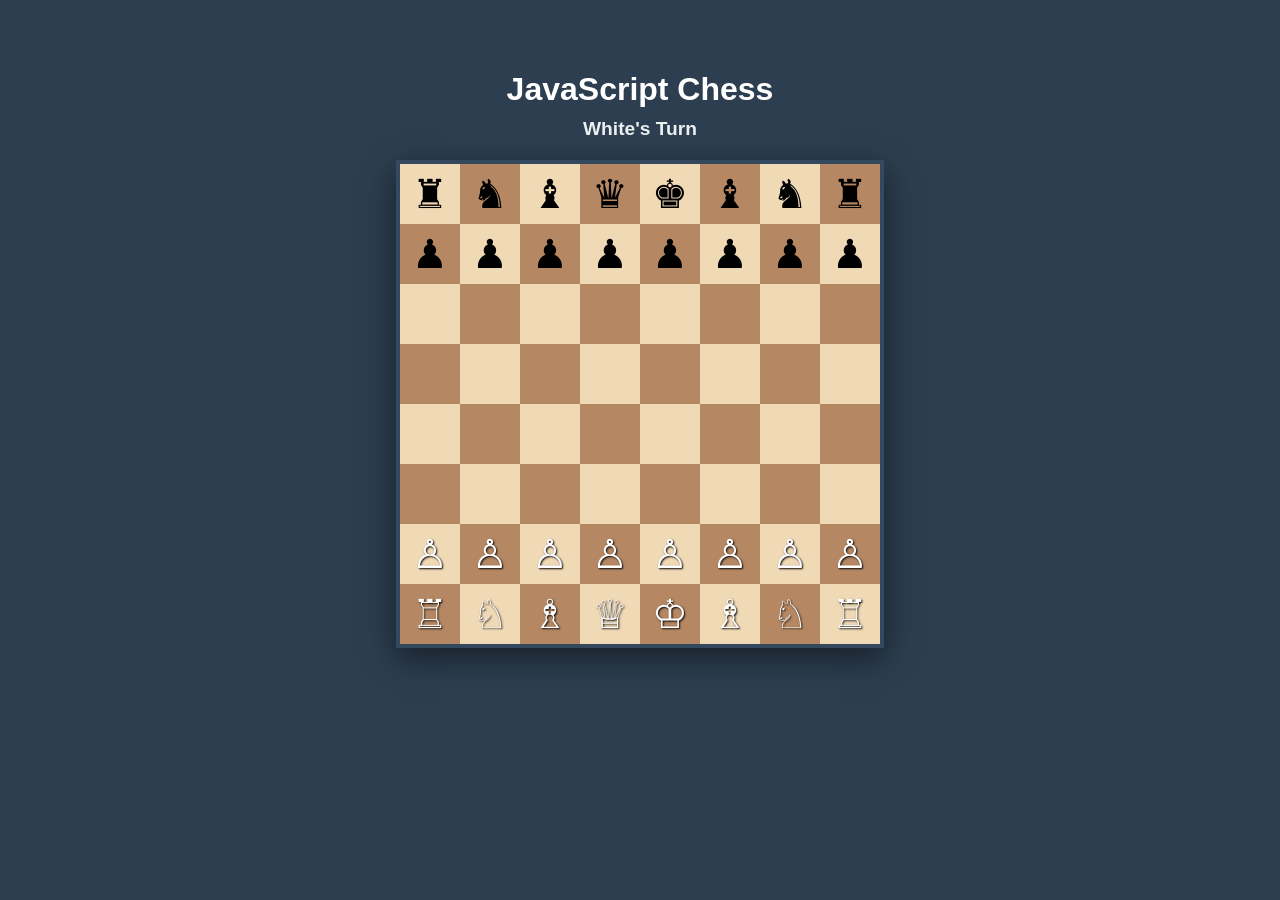
<file: k8s-chess-app/index.html>
<!DOCTYPE html>
<html lang="en">
<head>
    <meta charset="UTF-8">
    <meta name="viewport" content="width=device-width, initial-scale=1.0">
    <title>JavaScript Chess</title>
    <style>
        body {
            font-family: 'Segoe UI', Tahoma, Geneva, Verdana, sans-serif;
            display: flex;
            flex-direction: column;
            align-items: center;
            background-color: #2c3e50;
            color: white;
            margin-top: 50px;
        }

        h1 {
            margin-bottom: 10px;
        }

        #status {
            font-size: 1.2rem;
            margin-bottom: 20px;
            font-weight: bold;
            color: #ecf0f1;
        }

        #board {
            display: grid;
            grid-template-columns: repeat(8, 60px);
            grid-template-rows: repeat(8, 60px);
            border: 4px solid #34495e;
            box-shadow: 0 10px 30px rgba(0, 0, 0, 0.5);
        }

        .square {
            width: 60px;
            height: 60px;
            display: flex;
            justify-content: center;
            align-items: center;
            font-size: 40px;
            cursor: pointer;
            user-select: none;
        }

        .light {
            background-color: #f0d9b5;
        }

        .dark {
            background-color: #b58863;
        }

        .selected {
            background-color: #baca2b !important;
        }

        .highlight {
            position: relative;
        }

        .highlight::after {
            content: '';
            position: absolute;
            width: 15px;
            height: 15px;
            background-color: rgba(0, 0, 0, 0.2);
            border-radius: 50%;
        }

        .white-piece { color: #fff; text-shadow: 1px 1px 2px #000; }
        .black-piece { color: #000; }

        @media (max-width: 600px) {
            #board {
                grid-template-columns: repeat(8, 45px);
                grid-template-rows: repeat(8, 45px);
            }
            .square {
                width: 45px;
                height: 45px;
                font-size: 30px;
            }
        }
    </style>
</head>
<body>

    <h1>JavaScript Chess</h1>
    <div id="status">White's Turn</div>
    <div id="board"></div>

    <script>
        const BOARD_SIZE = 8;
        let board = [];
        let currentPlayer = 'white';
        let selectedSquare = null;

        // Unicode chess pieces
        const PIECES = {
            'K': '♔', 'Q': '♕', 'R': '♖', 'B': '♗', 'N': '♘', 'P': '♙', // White
            'k': '♚', 'q': '♛', 'r': '♜', 'b': '♝', 'n': '♞', 'p': '♟'  // Black
        };

        const INITIAL_BOARD = [
            ['r', 'n', 'b', 'q', 'k', 'b', 'n', 'r'],
            ['p', 'p', 'p', 'p', 'p', 'p', 'p', 'p'],
            ['', '', '', '', '', '', '', ''],
            ['', '', '', '', '', '', '', ''],
            ['', '', '', '', '', '', '', ''],
            ['', '', '', '', '', '', '', ''],
            ['P', 'P', 'P', 'P', 'P', 'P', 'P', 'P'],
            ['R', 'N', 'B', 'Q', 'K', 'B', 'N', 'R']
        ];

        function initGame() {
            // Deep copy initial board
            board = INITIAL_BOARD.map(row => [...row]);
            renderBoard();
            updateStatus();
        }

        function renderBoard() {
            const boardElement = document.getElementById('board');
            boardElement.innerHTML = '';

            for (let r = 0; r < BOARD_SIZE; r++) {
                for (let c = 0; c < BOARD_SIZE; c++) {
                    const square = document.createElement('div');
                    square.classList.add('square');
                    // Alternating colors
                    if ((r + c) % 2 === 0) {
                        square.classList.add('light');
                    } else {
                        square.classList.add('dark');
                    }

                    // Add piece if exists
                    const piece = board[r][c];
                    if (piece) {
                        square.textContent = PIECES[piece];
                        square.classList.add(isWhite(piece) ? 'white-piece' : 'black-piece');
                    }

                    // Highlight selected
                    if (selectedSquare && selectedSquare.r === r && selectedSquare.c === c) {
                        square.classList.add('selected');
                    }

                    square.dataset.r = r;
                    square.dataset.c = c;
                    square.addEventListener('click', handleSquareClick);

                    boardElement.appendChild(square);
                }
            }
        }

        function isWhite(piece) {
            return piece === piece.toUpperCase() && piece !== '';
        }

        function handleSquareClick(e) {
            const r = parseInt(e.currentTarget.dataset.r);
            const c = parseInt(e.currentTarget.dataset.c);
            const clickedPiece = board[r][c];

            // If a square is already selected
            if (selectedSquare) {
                // If clicking the same square, deselect
                if (selectedSquare.r === r && selectedSquare.c === c) {
                    selectedSquare = null;
                    renderBoard();
                    return;
                }

                // If clicking another of own pieces, change selection
                if (clickedPiece && (isWhite(clickedPiece) === (currentPlayer === 'white'))) {
                    selectedSquare = { r, c };
                    renderBoard();
                    return;
                }

                // Attempt to move
                if (isValidMove(selectedSquare.r, selectedSquare.c, r, c)) {
                    // Move piece
                    board[r][c] = board[selectedSquare.r][selectedSquare.c];
                    board[selectedSquare.r][selectedSquare.c] = '';
                    
                    // Switch turns
                    currentPlayer = currentPlayer === 'white' ? 'black' : 'white';
                    selectedSquare = null;
                    updateStatus();
                    renderBoard();
                }
            } else {
                // Select a piece if it belongs to current player
                if (clickedPiece && (isWhite(clickedPiece) === (currentPlayer === 'white'))) {
                    selectedSquare = { r, c };
                    renderBoard();
                }
            }
        }

        function isValidMove(startR, startC, endR, endC) {
            const piece = board[startR][startC];
            const targetPiece = board[endR][endC];
            const type = piece.toUpperCase();
            
            // Cannot capture own piece
            if (targetPiece && (isWhite(piece) === isWhite(targetPiece))) return false;

            const dR = endR - startR;
            const dC = endC - startC;
            const absR = Math.abs(dR);
            const absC = Math.abs(dC);

            // Path collision check (except for knights)
            if (type !== 'N') {
                const stepR = dR === 0 ? 0 : dR / absR;
                const stepC = dC === 0 ? 0 : dC / absC;
                
                let currR = startR + stepR;
                let currC = startC + stepC;
                
                while (currR !== endR || currC !== endC) {
                    if (board[currR][currC] !== '') return false; // Path blocked
                    currR += stepR;
                    currC += stepC;
                }
            }

            // Piece-specific rules
            switch (type) {
                case 'P': // Pawn
                    const direction = isWhite(piece) ? -1 : 1;
                    const startRow = isWhite(piece) ? 6 : 1;
                    
                    // Move forward
                    if (dC === 0 && targetPiece === '') {
                        if (dR === direction) return true;
                        if (dR === direction * 2 && startR === startRow && board[startR + direction][startC] === '') return true;
                    }
                    // Capture diagonal
                    if (absC === 1 && dR === direction && targetPiece !== '') return true;
                    return false;
                    
                case 'R': // Rook
                    return dR === 0 || dC === 0;
                    
                case 'N': // Knight
                    return (absR === 2 && absC === 1) || (absR === 1 && absC === 2);
                    
                case 'B': // Bishop
                    return absR === absC;
                    
                case 'Q': // Queen
                    return (absR === absC) || (dR === 0 || dC === 0);
                    
                case 'K': // King
                    return absR <= 1 && absC <= 1;
            }
            return false;
        }

        function updateStatus() {
            const statusEl = document.getElementById('status');
            statusEl.textContent = `${currentPlayer.charAt(0).toUpperCase() + currentPlayer.slice(1)}'s Turn`;
        }

        // Start the game
        initGame();
    </script>
</body>
</html>
</file>
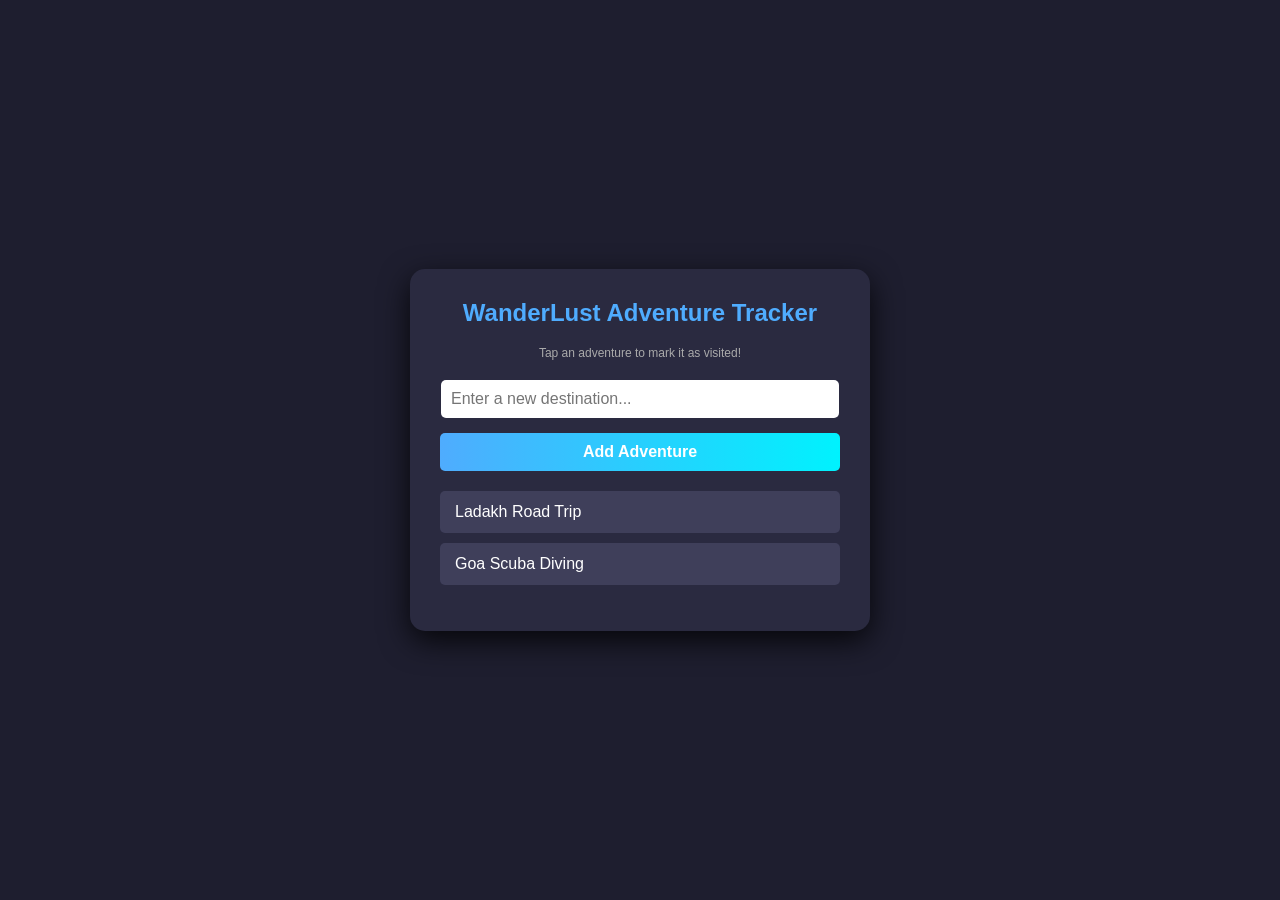
<file: TERRAFORM/index.html>
<!DOCTYPE html>
<html lang="en">
<head>
    <meta charset="UTF-8">
    <meta name="viewport" content="width=device-width, initial-scale=1.0">
    <title>WanderLust - Adventure Tracker</title>
    <style>
        /* CSS for Design & Animations */
        body { 
            font-family: 'Segoe UI', Tahoma, Geneva, Verdana, sans-serif; 
            background-color: #1e1e2f; 
            color: #fff; 
            display: flex; 
            justify-content: center; 
            align-items: center; 
            height: 100vh; 
            margin: 0; 
        }
        .card { 
            background-color: #2a2a40; 
            padding: 30px; 
            border-radius: 15px; 
            box-shadow: 0 10px 30px rgba(0,0,0,0.8); 
            width: 100%; 
            max-width: 400px; 
            text-align: center; 
        }
        h2 { margin-top: 0; color: #4facfe; }
        input { 
            width: calc(100% - 22px); 
            padding: 10px; 
            border: none; 
            border-radius: 5px; 
            margin-bottom: 15px; 
            outline: none; 
            font-size: 16px; 
        }
        button { 
            background-image: linear-gradient(to right, #4facfe 0%, #00f2fe 100%); 
            color: white; 
            border: none; 
            padding: 10px 20px; 
            border-radius: 5px; 
            cursor: pointer; 
            font-size: 16px; 
            font-weight: bold; 
            width: 100%; 
            transition: 0.3s; 
        }
        button:hover { 
            opacity: 0.8; 
            transform: translateY(-2px); 
            box-shadow: 0 5px 15px rgba(79, 172, 254, 0.4);
        }
        ul { list-style-type: none; padding: 0; margin-top: 20px; text-align: left; }
        li { 
            background-color: #3f3f5a; 
            margin-bottom: 10px; 
            padding: 12px 15px; 
            border-radius: 5px; 
            cursor: pointer; 
            transition: 0.3s; 
            font-weight: 500;
        }
        li:hover { background-color: #4facfe; color: #fff; }
        /* When item is clicked */
        .completed { 
            text-decoration: line-through; 
            opacity: 0.5; 
            background-color: #2a2a40;
        }
    </style>
</head>
<body>
    <div class="card">
        <h2>WanderLust Adventure Tracker</h2>
        <p style="font-size: 12px; color: #aaa; margin-bottom: 20px;">Tap an adventure to mark it as visited!</p>
        
        <input type="text" id="destination" placeholder="Enter a new destination...">
        <button onclick="addAdventure()">Add Adventure</button>
        
        <ul id="adventureList">
            <li>Ladakh Road Trip</li>
            <li>Goa Scuba Diving</li>
        </ul>
    </div>

    <script>
        // JavaScript for Interactivity
        function addAdventure() {
            let input = document.getElementById("destination");
            let list = document.getElementById("adventureList");
            
            if(input.value.trim() !== "") {
                let li = document.createElement("li");
                li.textContent = input.value;
                
                // Add click feature to new items
                li.onclick = function() {
                    this.classList.toggle("completed");
                };
                
                list.appendChild(li);
                input.value = ""; // Clear the input box
            } else {
                alert("Please enter a destination first!");
            }
        }

        // Add click feature to existing items
        let items = document.querySelectorAll("li");
        items.forEach(function(item) {
            item.onclick = function() {
                this.classList.toggle("completed");
            };
        });
    </script>
</body>
</html>
</file>
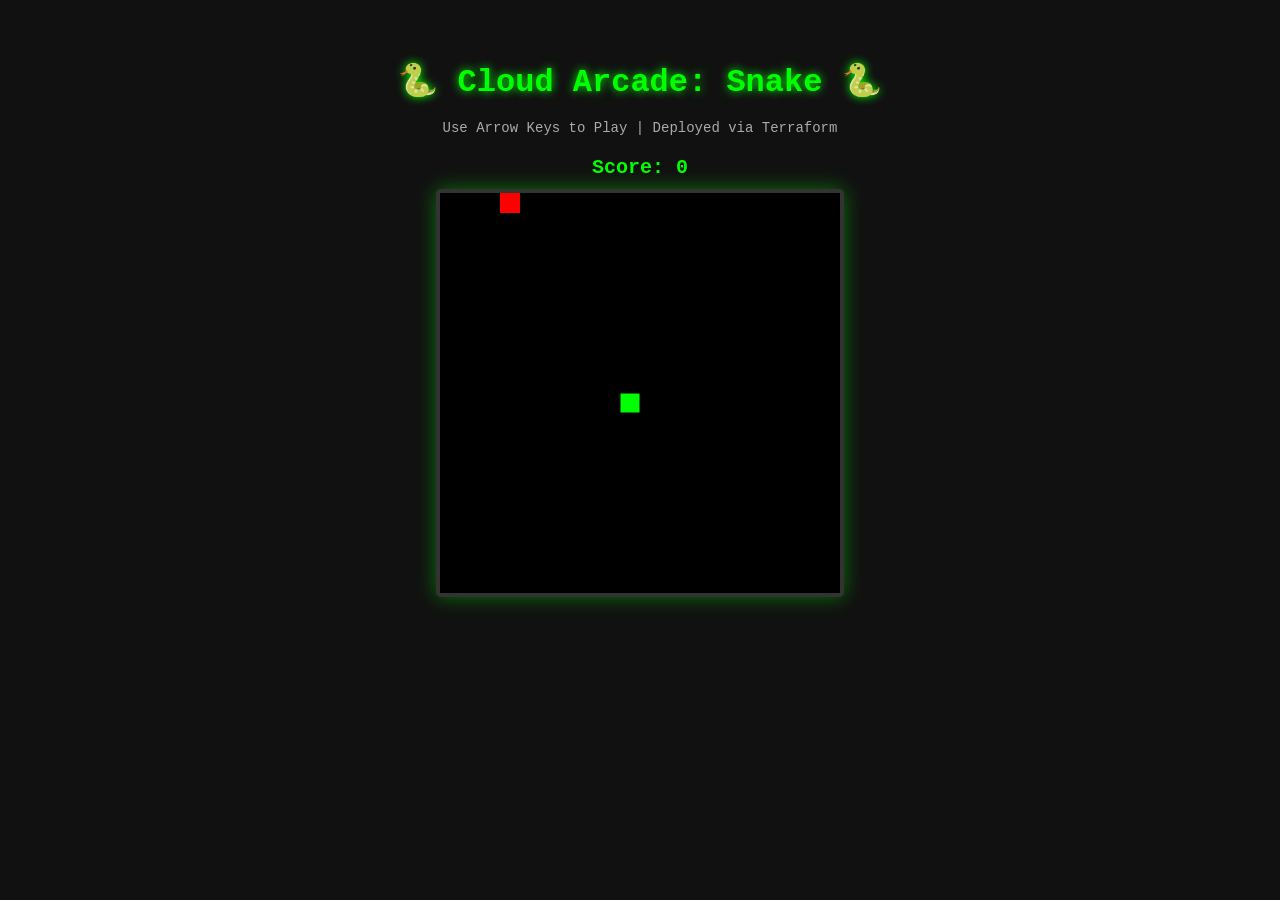
<file: TERRAFORM/Terraform-AWS-Project/index.html>
<!DOCTYPE html>
<html lang="en">
<head>
    <meta charset="UTF-8">
    <meta name="viewport" content="width=device-width, initial-scale=1.0">
    <title>Retro Snake Arcade | Hosted on S3</title>
    <style>
        body {
            background-color: #111;
            color: #00ff00;
            font-family: 'Courier New', Courier, monospace;
            display: flex;
            flex-direction: column;
            align-items: center;
            margin-top: 40px;
        }
        h1 {
            text-shadow: 0 0 10px #00ff00;
            margin-bottom: 5px;
        }
        p {
            color: #aaaaaa;
            font-size: 14px;
            margin-bottom: 20px;
        }
        canvas {
            background-color: #000;
            border: 4px solid #333;
            box-shadow: 0 0 20px rgba(0, 255, 0, 0.4);
            border-radius: 5px;
        }
        .score-board {
            font-size: 20px;
            margin-bottom: 10px;
            font-weight: bold;
        }
    </style>
</head>
<body>

    <h1>🐍 Cloud Arcade: Snake 🐍</h1>
    <p>Use Arrow Keys to Play | Deployed via Terraform</p>
    <div class="score-board">Score: <span id="score">0</span></div>
    
    <canvas id="gameCanvas" width="400" height="400"></canvas>

    <script>
        const canvas = document.getElementById("gameCanvas");
        const ctx = canvas.getContext("2d");
        const box = 20;
        let score = 0;

        let snake = [];
        snake[0] = { x: 9 * box, y: 10 * box };

        let food = {
            x: Math.floor(Math.random() * 20) * box,
            y: Math.floor(Math.random() * 20) * box
        };

        let d;
        document.addEventListener("keydown", direction);

        function direction(event) {
            let key = event.keyCode;
            if (key == 37 && d != "RIGHT") d = "LEFT";
            else if (key == 38 && d != "DOWN") d = "UP";
            else if (key == 39 && d != "LEFT") d = "RIGHT";
            else if (key == 40 && d != "UP") d = "DOWN";
        }

        function draw() {
            ctx.fillStyle = "#000";
            ctx.fillRect(0, 0, canvas.width, canvas.height);

            for (let i = 0; i < snake.length; i++) {
                ctx.fillStyle = (i == 0) ? "#00ff00" : "#00cc00";
                ctx.fillRect(snake[i].x, snake[i].y, box, box);
                ctx.strokeStyle = "#000";
                ctx.strokeRect(snake[i].x, snake[i].y, box, box);
            }

            ctx.fillStyle = "red";
            ctx.fillRect(food.x, food.y, box, box);

            let snakeX = snake[0].x;
            let snakeY = snake[0].y;

            if (d == "LEFT") snakeX -= box;
            if (d == "UP") snakeY -= box;
            if (d == "RIGHT") snakeX += box;
            if (d == "DOWN") snakeY += box;

            if (snakeX == food.x && snakeY == food.y) {
                score++;
                document.getElementById("score").innerText = score;
                food = {
                    x: Math.floor(Math.random() * 20) * box,
                    y: Math.floor(Math.random() * 20) * box
                };
            } else {
                snake.pop();
            }

            let newHead = { x: snakeX, y: snakeY };

            if (snakeX < 0 || snakeX >= canvas.width || snakeY < 0 || snakeY >= canvas.height || collision(newHead, snake)) {
                clearInterval(game);
                ctx.fillStyle = "white";
                ctx.font = "30px Courier New";
                ctx.fillText("GAME OVER", 110, 200);
            }

            snake.unshift(newHead);
        }

        function collision(head, array) {
            for (let i = 0; i < array.length; i++) {
                if (head.x == array[i].x && head.y == array[i].y) return true;
            }
            return false;
        }

        let game = setInterval(draw, 100);
    </script>
</body>
</html>
</file>
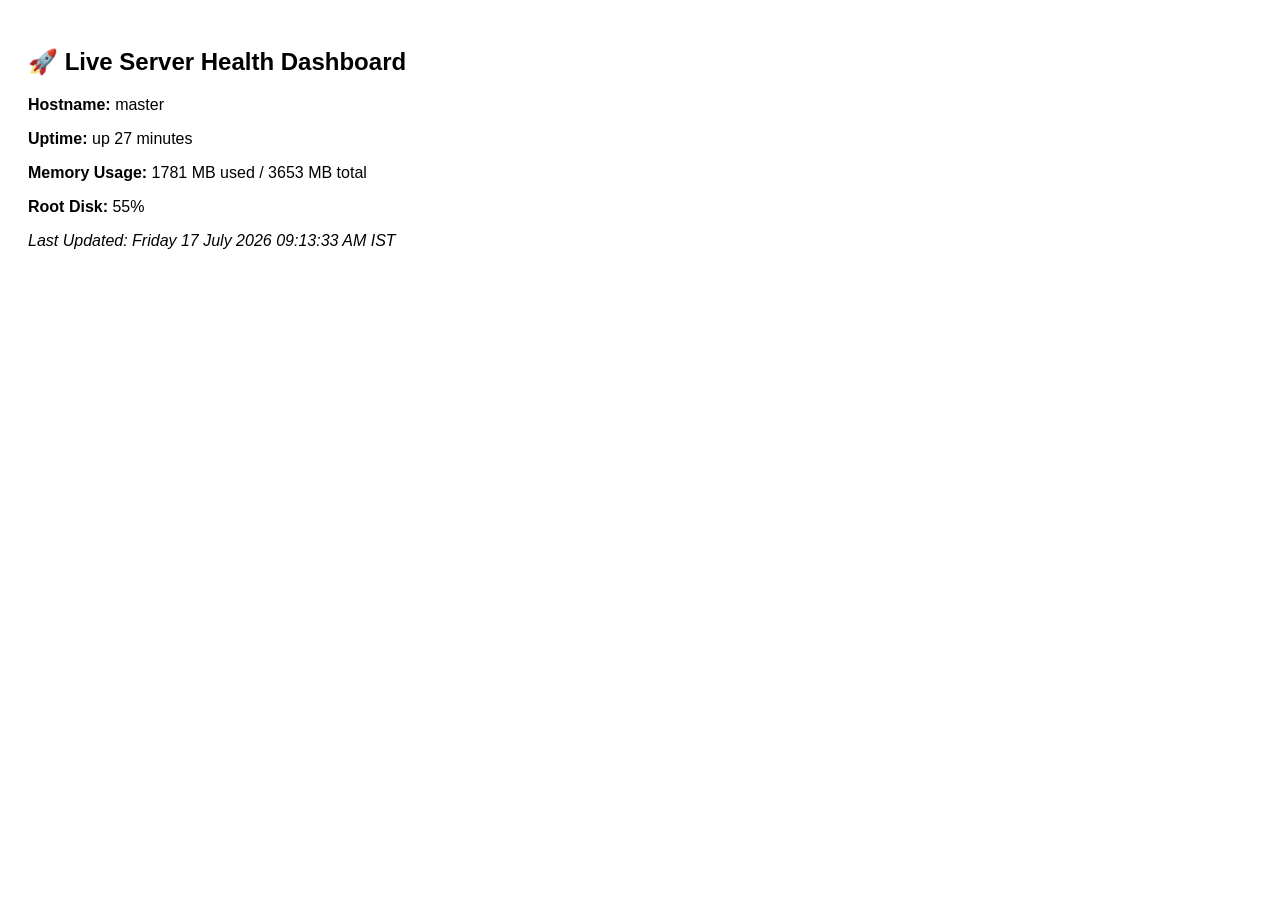
<file: PROJECTS/Project-3/html/index.html>
<!DOCTYPE html><html><head><meta charset='UTF-8'><title>Server Health</title><meta http-equiv='refresh' content='10'></head><body style='font-family: Arial; padding: 20px;'>
<h2>🚀 Live Server Health Dashboard</h2>
<p><b>Hostname:</b> master</p>
<p><b>Uptime:</b> up 27 minutes</p>
<p><b>Memory Usage:</b> 1781 MB used / 3653 MB total</p>
<p><b>Root Disk:</b> 55%</p>
<p><i>Last Updated: Friday 17 July 2026 09:13:33 AM IST</i></p>
</body></html>
</file>
